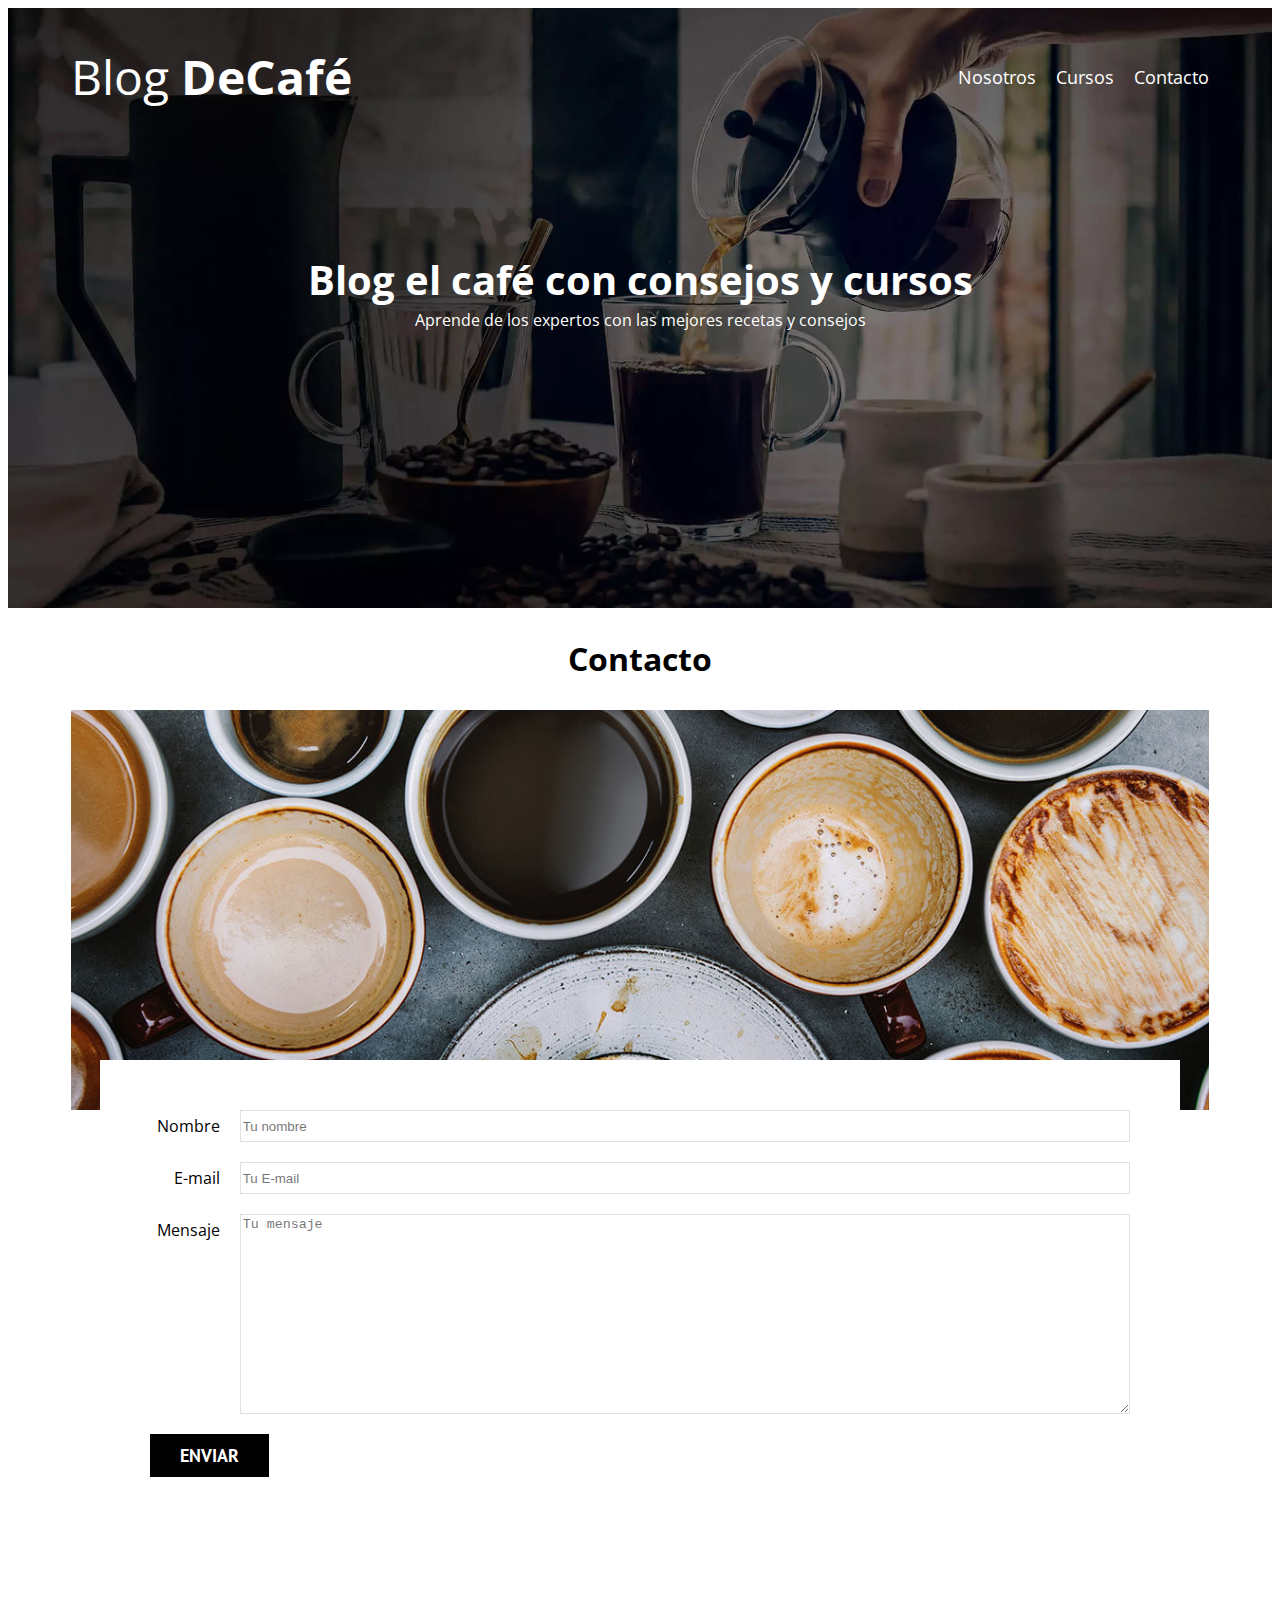
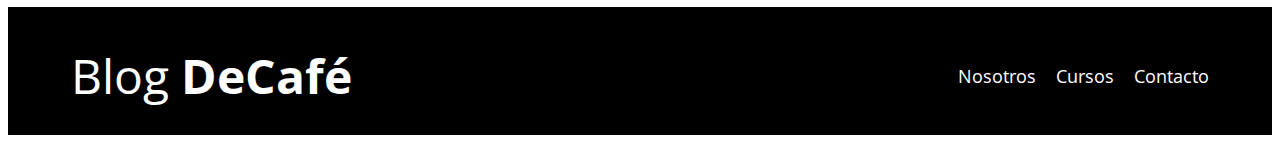
<file: contacto.html>
<!DOCTYPE html>
<html lang="en">

<head>
  <meta charset="UTF-8">
  <meta name="viewport" content="width=device-width, initial-scale=1.0">
  <link rel="stylesheet" href="./CSS/normalize.css">
  <link rel="preconnect" href="https://fonts.googleapis.com">
  <link rel="preconnect" href="https://fonts.gstatic.com" crossorigin>
  <link href="https://fonts.googleapis.com/css2?family=Open+Sans&family=PT+Sans:wght@400;700&display=swap"
    rel="stylesheet">
  <link rel="stylesheet" href="./CSS/styles.css">
  <title>Contacto</title>
</head>

<body>
  <header class="header">
    <div class="contenedor">
      <div class="barra">
        <a class="logo" href="index.html">
          <h1 class="logo__nombre no-margin centrar-texto">Blog <span class="logo__bold">DeCafé</span></h1>
        </a>
        <nav class="navegacion">
          <a href="nosotros.html" class="navegacion__enlace">Nosotros</a>
          <a href="cursos.html" class="navegacion__enlace">Cursos</a>
          <a href="contacto.html" class="navegacion__enlace">Contacto</a>
        </nav>
      </div>
    </div>
    <div class="header__texto">
      <h2 class="no-margin">Blog el café con consejos y cursos</h2>
      <p class="no-margin">Aprende de los expertos con las mejores recetas y consejos</p>
    </div>
  </header>

  <main class="contenedor">
    <h3 class="centrar-texto">Contacto</h3>

    <div class="contacto-bg"></div>
    <form class="formulario">
      <div class="campo">
        <label class="campo__label" for="nombre">Nombre</label>
        <input class="campo__field" type="text" placeholder="Tu nombre" id="nombre">
      </div>
      <div class="campo">
        <label class="campo__label" for="email">E-mail</label>
        <input class="campo__field" type="email" placeholder="Tu E-mail" id="email">
      </div>
      <div class="campo">
        <label class="campo__label" for="mensaje">Mensaje</label>
        <textarea class="campo__field campo__field--textarea" type="email" placeholder="Tu mensaje" id="mensaje"></textarea>
      </div>
      <div class="campo">
        <input type="submit" value="enviar" class="boton boton--primario">
      </div>
    </form>
  </main>

  <footer class="footer">
    <div class="contenedor">
      <div class="barra">
        <a class="logo" href="index.html">
          <h1 class="logo__nombre no-margin centrar-texto">Blog <span class="logo__bold">DeCafé</span></h1>
        </a>
        <nav class="navegacion">
          <a href="nosotros.html" class="navegacion__enlace">Nosotros</a>
          <a href="cursos.html" class="navegacion__enlace">Cursos</a>
          <a href="contacto.html" class="navegacion__enlace">Contacto</a>
        </nav>
      </div>
    </div>
  </footer>
  <script src="./JS/modernizr.js"></script>
</body>
</html>
</file>
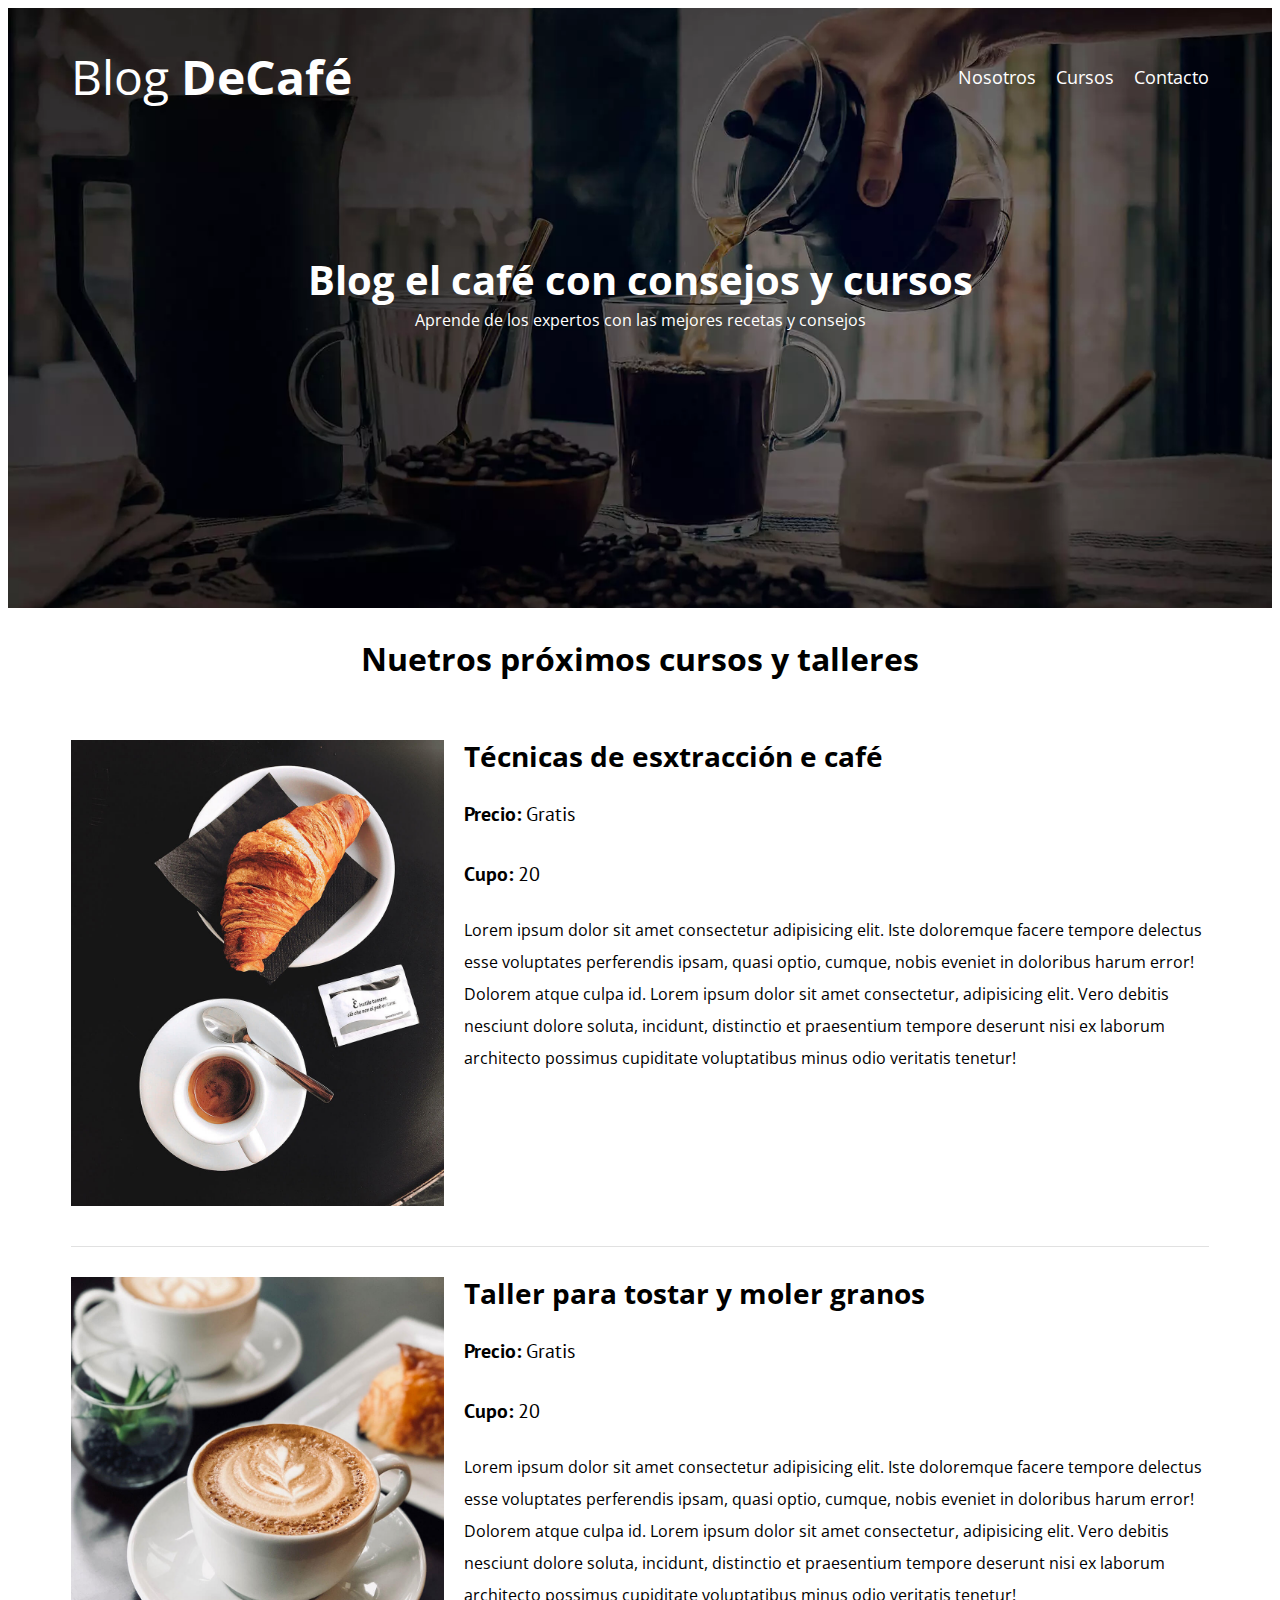
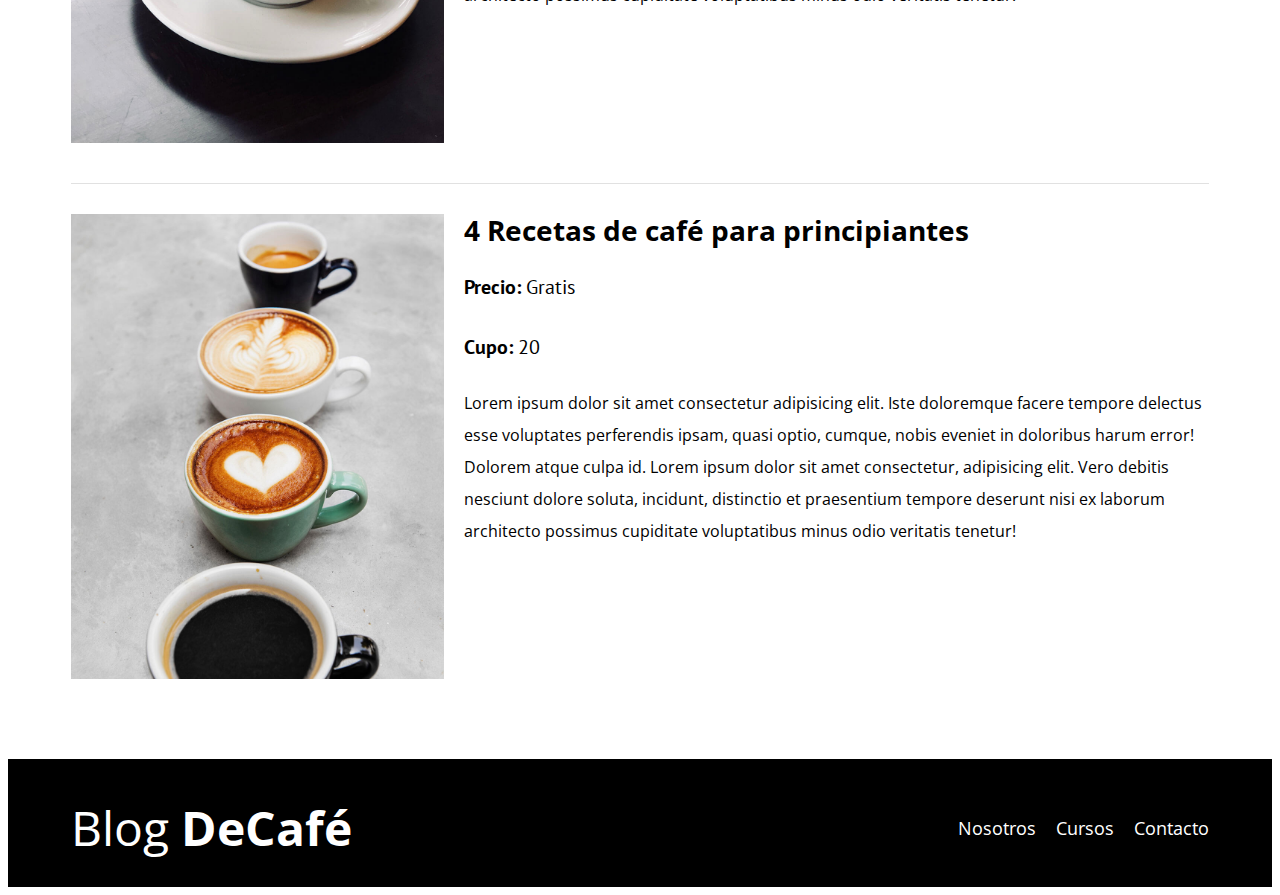
<file: cursos.html>
<!DOCTYPE html>
<html lang="en">

<head>
  <meta charset="UTF-8">
  <meta name="viewport" content="width=device-width, initial-scale=1.0">
  <link rel="stylesheet" href="./CSS/normalize.css">
  <link rel="preconnect" href="https://fonts.googleapis.com">
  <link rel="preconnect" href="https://fonts.gstatic.com" crossorigin>
  <link href="https://fonts.googleapis.com/css2?family=Open+Sans&family=PT+Sans:wght@400;700&display=swap"
    rel="stylesheet">
  <link rel="stylesheet" href="./CSS/styles.css">
  <title>Cursos</title>
</head>

<body>
  <header class="header">
    <div class="contenedor">
      <div class="barra">
        <a class="logo" href="index.html">
          <h1 class="logo__nombre no-margin centrar-texto">Blog <span class="logo__bold">DeCafé</span></h1>
        </a>
        <nav class="navegacion">
          <a href="nosotros.html" class="navegacion__enlace">Nosotros</a>
          <a href="cursos.html" class="navegacion__enlace">Cursos</a>
          <a href="contacto.html" class="navegacion__enlace">Contacto</a>
        </nav>
      </div>
    </div>
    <div class="header__texto">
      <h2 class="no-margin">Blog el café con consejos y cursos</h2>
      <p class="no-margin">Aprende de los expertos con las mejores recetas y consejos</p>
    </div>
  </header>

  <main class="contenedor">
    <h3 class="centrar-texto">Nuetros próximos cursos y talleres</h3>

    <div class="curso">
      <div class="curso__imagen">
        <img src="img/curso1.jpg" alt="imagen del curso">
      </div>
      <div class="curso__informacion">
        <h4 class="no-margin">Técnicas de esxtracción e café</h4>
        <p class="widget-curso__label">Precio:
          <span class="widget-curso__info">Gratis</span>
        </p>
        <p class="widget-curso__label">Cupo:
          <span class="widget-curso__info">20</span>
        </p>
        <p class="curso__descripcion">
          Lorem ipsum dolor sit amet consectetur adipisicing elit. Iste doloremque facere tempore delectus esse voluptates perferendis ipsam, quasi optio, cumque, nobis eveniet in doloribus harum error! Dolorem atque culpa id. Lorem ipsum dolor sit amet consectetur, adipisicing elit. Vero debitis nesciunt dolore soluta, incidunt, distinctio et praesentium tempore deserunt nisi ex laborum architecto possimus cupiditate voluptatibus minus odio veritatis tenetur!
        </p>
      </div> <!--curso informacion -->
    </div> <!--curso-->

    <div class="curso">
      <div class="curso__imagen">
        <img src="img/curso2.jpg" alt="imagen del curso">
      </div>
      <div class="curso__informacion">
        <h4 class="no-margin">Taller para tostar y moler granos</h4>
        <p class="widget-curso__label">Precio:
          <span class="widget-curso__info">Gratis</span>
        </p>
        <p class="widget-curso__label">Cupo:
          <span class="widget-curso__info">20</span>
        </p>
        <p class="curso__descripcion">
          Lorem ipsum dolor sit amet consectetur adipisicing elit. Iste doloremque facere tempore delectus esse voluptates perferendis ipsam, quasi optio, cumque, nobis eveniet in doloribus harum error! Dolorem atque culpa id. Lorem ipsum dolor sit amet consectetur, adipisicing elit. Vero debitis nesciunt dolore soluta, incidunt, distinctio et praesentium tempore deserunt nisi ex laborum architecto possimus cupiditate voluptatibus minus odio veritatis tenetur!
        </p>
      </div> <!--curso informacion -->
    </div> <!--curso-->

    <div class="curso">
      <div class="curso__imagen">
        <img src="img/curso3.jpg" alt="imagen del curso">
      </div>
      <div class="curso__informacion">
        <h4 class="no-margin">4 Recetas de café para principiantes</h4>
        <p class="widget-curso__label">Precio:
          <span class="widget-curso__info">Gratis</span>
        </p>
        <p class="widget-curso__label">Cupo:
          <span class="widget-curso__info">20</span>
        </p>
        <p class="curso__descripcion">
          Lorem ipsum dolor sit amet consectetur adipisicing elit. Iste doloremque facere tempore delectus esse voluptates perferendis ipsam, quasi optio, cumque, nobis eveniet in doloribus harum error! Dolorem atque culpa id. Lorem ipsum dolor sit amet consectetur, adipisicing elit. Vero debitis nesciunt dolore soluta, incidunt, distinctio et praesentium tempore deserunt nisi ex laborum architecto possimus cupiditate voluptatibus minus odio veritatis tenetur!
        </p>
      </div> <!--curso informacion -->
    </div> <!--curso-->
  </main>

  <footer class="footer">
    <div class="contenedor">
      <div class="barra">
        <a class="logo" href="index.html">
          <h1 class="logo__nombre no-margin centrar-texto">Blog <span class="logo__bold">DeCafé</span></h1>
        </a>
        <nav class="navegacion">
          <a href="nosotros.html" class="navegacion__enlace">Nosotros</a>
          <a href="cursos.html" class="navegacion__enlace">Cursos</a>
          <a href="contacto.html" class="navegacion__enlace">Contacto</a>
        </nav>
      </div>
    </div>
  </footer>
  <script src="./JS/modernizr.js"></script>
</body>
</html>
</file>
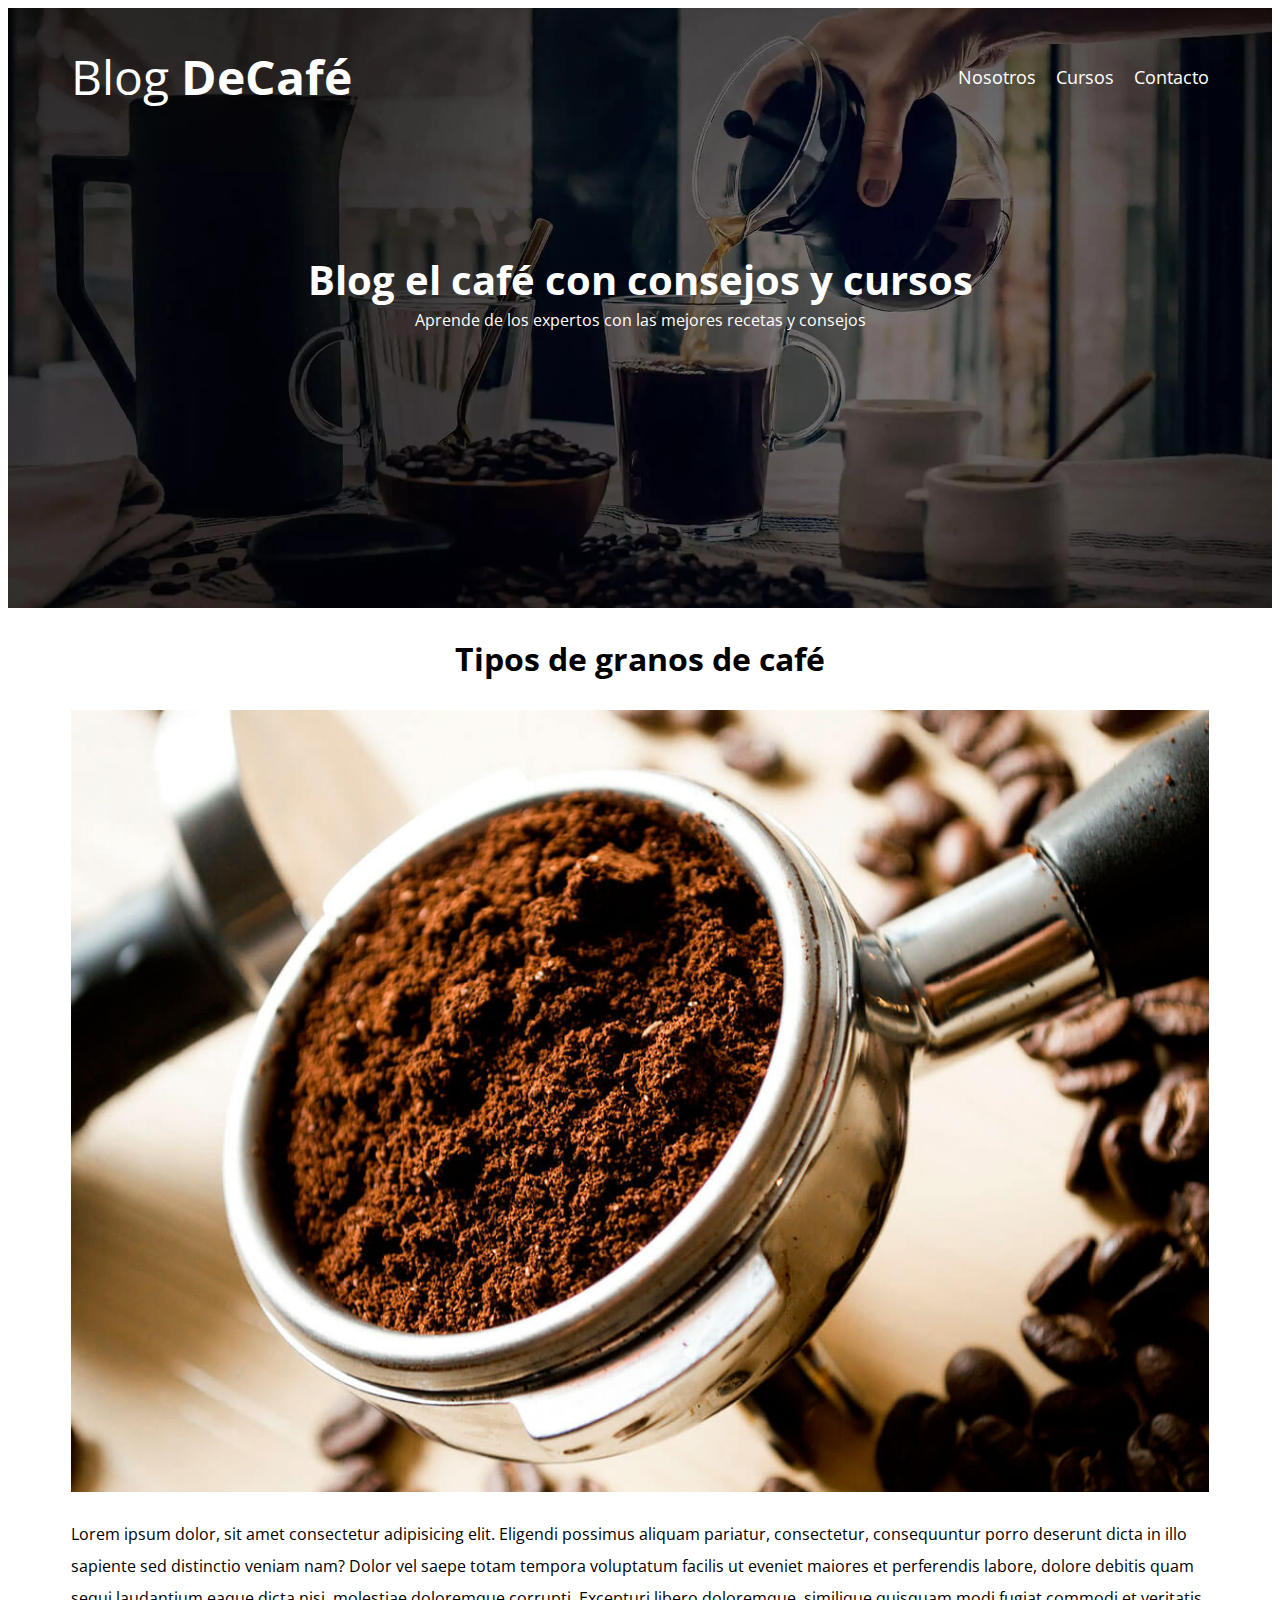
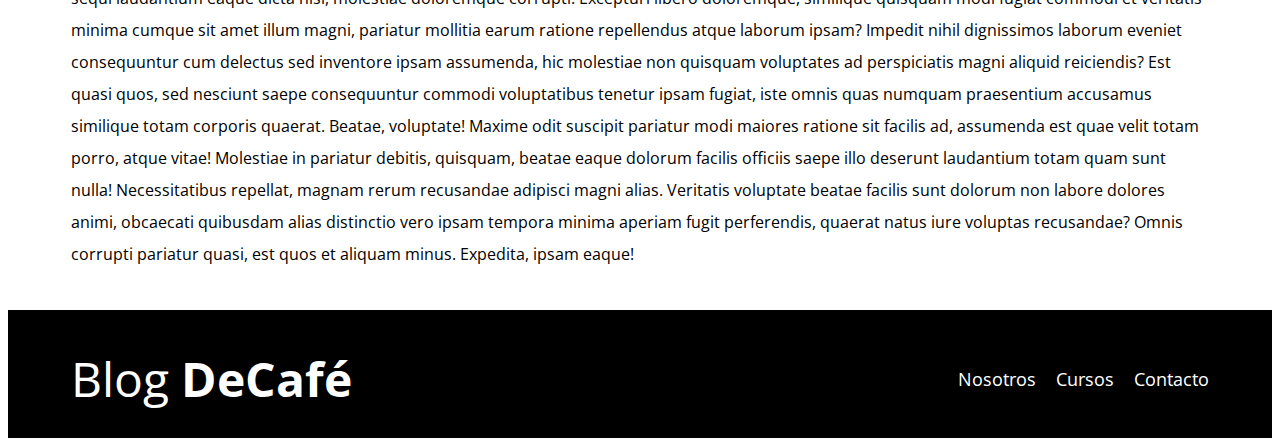
<file: entrada.html>
<!DOCTYPE html>
<html lang="en">

<head>
  <meta charset="UTF-8">
  <meta name="viewport" content="width=device-width, initial-scale=1.0">
  <link rel="stylesheet" href="./CSS/normalize.css">
  <link rel="preconnect" href="https://fonts.googleapis.com">
  <link rel="preconnect" href="https://fonts.gstatic.com" crossorigin>
  <link href="https://fonts.googleapis.com/css2?family=Open+Sans&family=PT+Sans:wght@400;700&display=swap"
    rel="stylesheet">
  <link rel="stylesheet" href="./CSS/styles.css">
  <title>Entrada Blog</title>
</head>

<body>
  <header class="header">
    <div class="contenedor">
      <div class="barra">
        <a class="logo" href="index.html">
          <h1 class="logo__nombre no-margin centrar-texto">Blog <span class="logo__bold">DeCafé</span></h1>
        </a>
        <nav class="navegacion">
          <a href="nosotros.html" class="navegacion__enlace">Nosotros</a>
          <a href="cursos.html" class="navegacion__enlace">Cursos</a>
          <a href="contacto.html" class="navegacion__enlace">Contacto</a>
        </nav>
      </div>
    </div>
    <div class="header__texto">
      <h2 class="no-margin">Blog el café con consejos y cursos</h2>
      <p class="no-margin">Aprende de los expertos con las mejores recetas y consejos</p>
    </div>
  </header>

  <main class="contenedor">
    <h3 class="centrar-texto">Tipos de granos de café</h3>
    <img src="img/blog1.jpg" alt="imagen del blog">
    <p>Lorem ipsum dolor, sit amet consectetur adipisicing elit. Eligendi possimus aliquam pariatur, consectetur, consequuntur porro deserunt dicta in illo sapiente sed distinctio veniam nam? Dolor vel saepe totam tempora voluptatum facilis ut eveniet maiores et perferendis labore, dolore debitis quam sequi laudantium eaque dicta nisi, molestiae doloremque corrupti. Excepturi libero doloremque, similique quisquam modi fugiat commodi et veritatis minima cumque sit amet illum magni, pariatur mollitia earum ratione repellendus atque laborum ipsam? Impedit nihil dignissimos laborum eveniet consequuntur cum delectus sed inventore ipsam assumenda, hic molestiae non quisquam voluptates ad perspiciatis magni aliquid reiciendis? Est quasi quos, sed nesciunt saepe consequuntur commodi voluptatibus tenetur ipsam fugiat, iste omnis quas numquam praesentium accusamus similique totam corporis quaerat. Beatae, voluptate! Maxime odit suscipit pariatur modi maiores ratione sit facilis ad, assumenda est quae velit totam porro, atque vitae! Molestiae in pariatur debitis, quisquam, beatae eaque dolorum facilis officiis saepe illo deserunt laudantium totam quam sunt nulla! Necessitatibus repellat, magnam rerum recusandae adipisci magni alias. Veritatis voluptate beatae facilis sunt dolorum non labore dolores animi, obcaecati quibusdam alias distinctio vero ipsam tempora minima aperiam fugit perferendis, quaerat natus iure voluptas recusandae? Omnis corrupti pariatur quasi, est quos et aliquam minus. Expedita, ipsam eaque!</p>
  </main>

  <footer class="footer">
    <div class="contenedor">
      <div class="barra">
        <a class="logo" href="index.html">
          <h1 class="logo__nombre no-margin centrar-texto">Blog <span class="logo__bold">DeCafé</span></h1>
        </a>
        <nav class="navegacion">
          <a href="nosotros.html" class="navegacion__enlace">Nosotros</a>
          <a href="cursos.html" class="navegacion__enlace">Cursos</a>
          <a href="contacto.html" class="navegacion__enlace">Contacto</a>
        </nav>
      </div>
    </div>
  </footer>
  <script src="./JS/modernizr.js"></script>
</body>
</html>
</file>
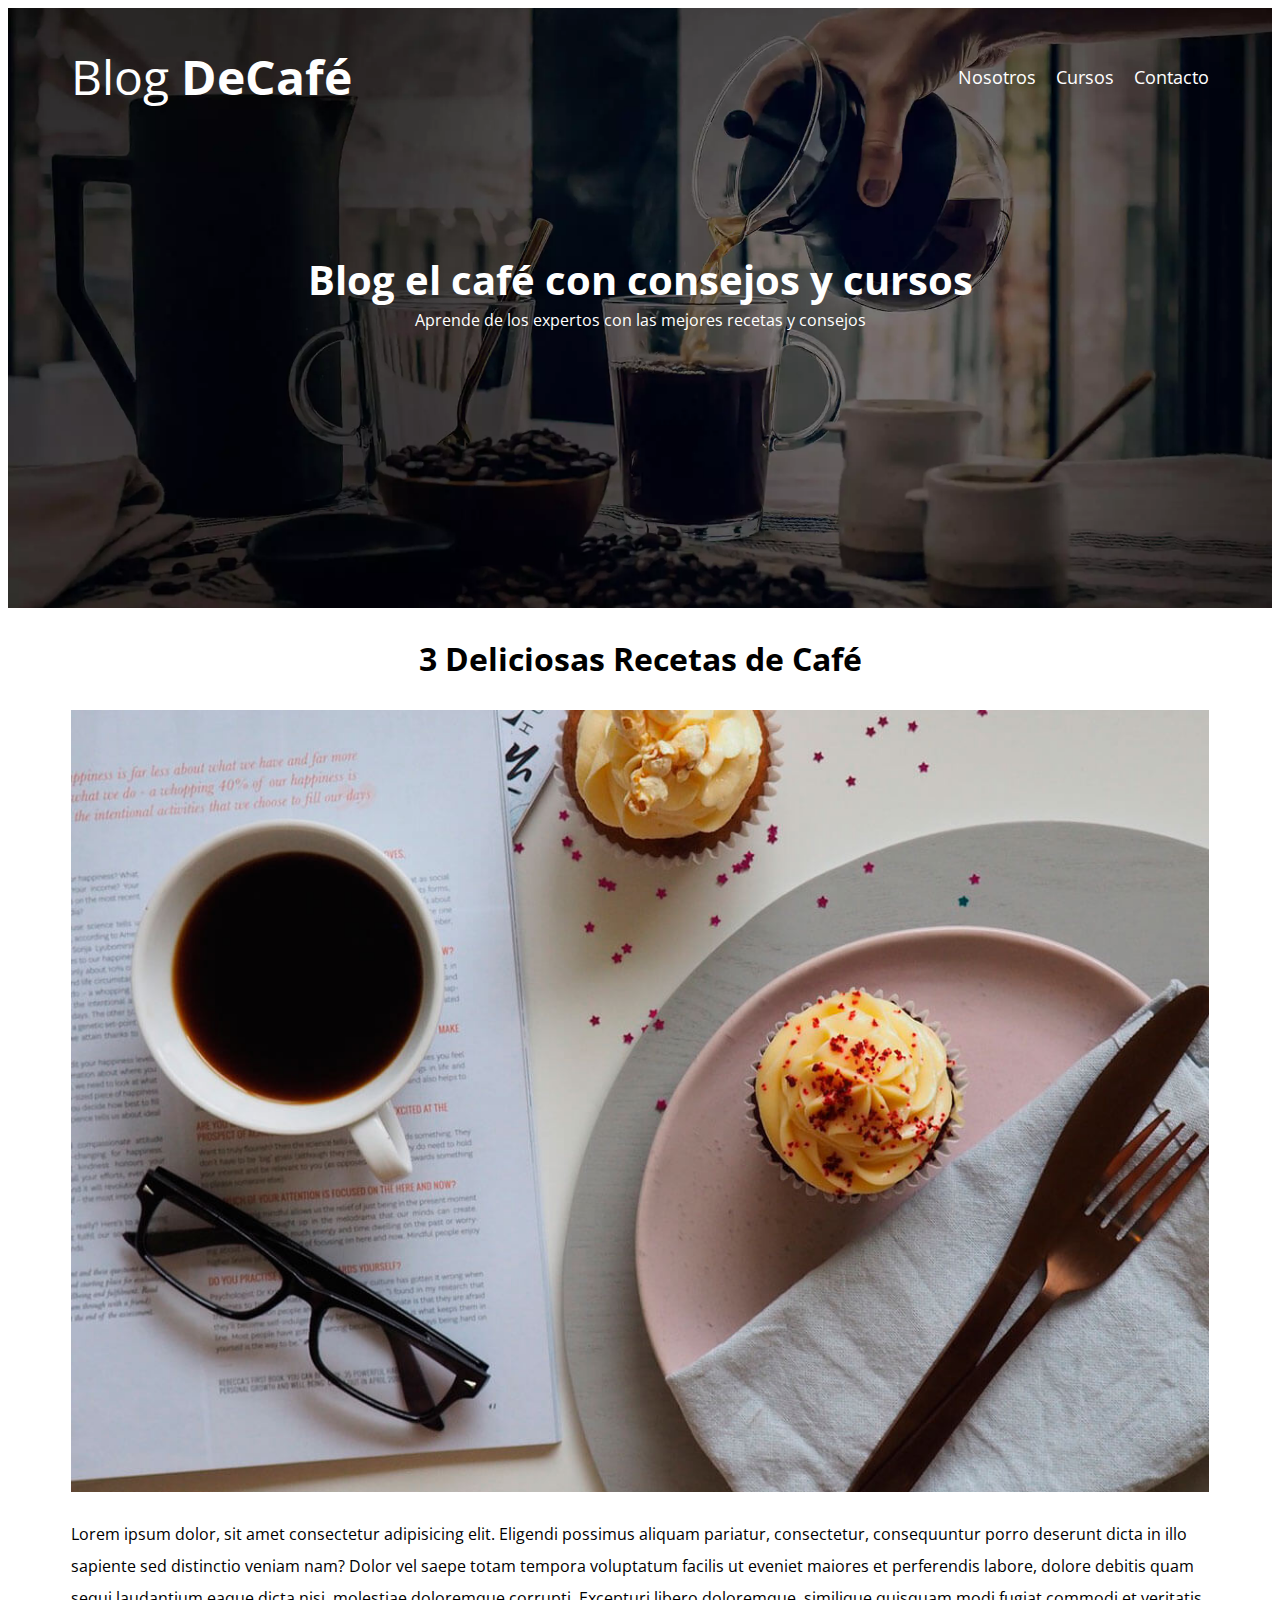
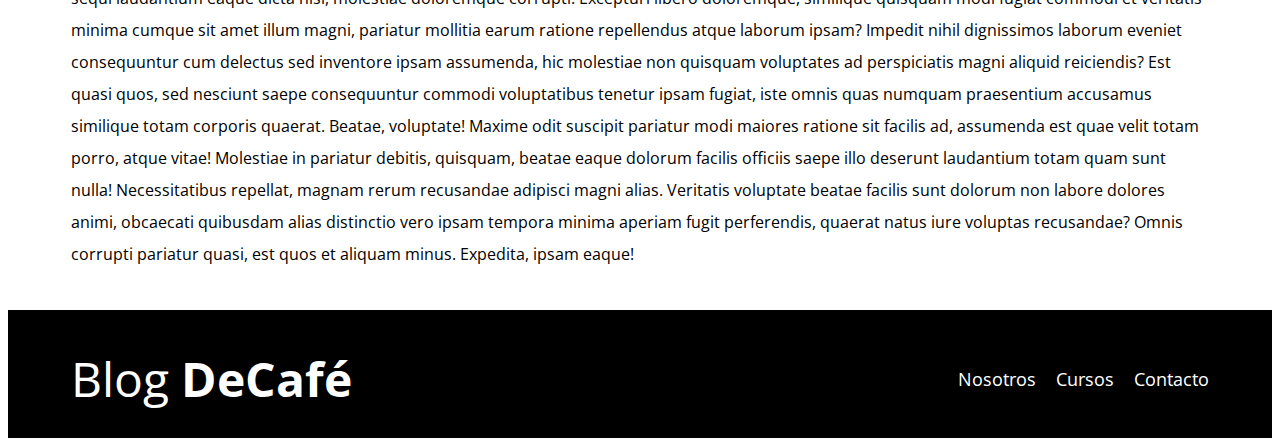
<file: entrada2.html>
<!DOCTYPE html>
<html lang="en">

<head>
  <meta charset="UTF-8">
  <meta name="viewport" content="width=device-width, initial-scale=1.0">
  <link rel="stylesheet" href="./CSS/normalize.css">
  <link rel="preconnect" href="https://fonts.googleapis.com">
  <link rel="preconnect" href="https://fonts.gstatic.com" crossorigin>
  <link href="https://fonts.googleapis.com/css2?family=Open+Sans&family=PT+Sans:wght@400;700&display=swap"
    rel="stylesheet">
  <link rel="stylesheet" href="./CSS/styles.css">
  <title>Entrada Blog</title>
</head>

<body>
  <header class="header">
    <div class="contenedor">
      <div class="barra">
        <a class="logo" href="index.html">
          <h1 class="logo__nombre no-margin centrar-texto">Blog <span class="logo__bold">DeCafé</span></h1>
        </a>
        <nav class="navegacion">
          <a href="nosotros.html" class="navegacion__enlace">Nosotros</a>
          <a href="cursos.html" class="navegacion__enlace">Cursos</a>
          <a href="contacto.html" class="navegacion__enlace">Contacto</a>
        </nav>
      </div>
    </div>
    <div class="header__texto">
      <h2 class="no-margin">Blog el café con consejos y cursos</h2>
      <p class="no-margin">Aprende de los expertos con las mejores recetas y consejos</p>
    </div>
  </header>

  <main class="contenedor">
    <h3 class="centrar-texto">3 Deliciosas Recetas de Café</h3>
    <img src="img/blog2.jpg" alt="imagen del blog">
    <p>Lorem ipsum dolor, sit amet consectetur adipisicing elit. Eligendi possimus aliquam pariatur, consectetur, consequuntur porro deserunt dicta in illo sapiente sed distinctio veniam nam? Dolor vel saepe totam tempora voluptatum facilis ut eveniet maiores et perferendis labore, dolore debitis quam sequi laudantium eaque dicta nisi, molestiae doloremque corrupti. Excepturi libero doloremque, similique quisquam modi fugiat commodi et veritatis minima cumque sit amet illum magni, pariatur mollitia earum ratione repellendus atque laborum ipsam? Impedit nihil dignissimos laborum eveniet consequuntur cum delectus sed inventore ipsam assumenda, hic molestiae non quisquam voluptates ad perspiciatis magni aliquid reiciendis? Est quasi quos, sed nesciunt saepe consequuntur commodi voluptatibus tenetur ipsam fugiat, iste omnis quas numquam praesentium accusamus similique totam corporis quaerat. Beatae, voluptate! Maxime odit suscipit pariatur modi maiores ratione sit facilis ad, assumenda est quae velit totam porro, atque vitae! Molestiae in pariatur debitis, quisquam, beatae eaque dolorum facilis officiis saepe illo deserunt laudantium totam quam sunt nulla! Necessitatibus repellat, magnam rerum recusandae adipisci magni alias. Veritatis voluptate beatae facilis sunt dolorum non labore dolores animi, obcaecati quibusdam alias distinctio vero ipsam tempora minima aperiam fugit perferendis, quaerat natus iure voluptas recusandae? Omnis corrupti pariatur quasi, est quos et aliquam minus. Expedita, ipsam eaque!</p>
  </main>

  <footer class="footer">
    <div class="contenedor">
      <div class="barra">
        <a class="logo" href="index.html">
          <h1 class="logo__nombre no-margin centrar-texto">Blog <span class="logo__bold">DeCafé</span></h1>
        </a>
        <nav class="navegacion">
          <a href="nosotros.html" class="navegacion__enlace">Nosotros</a>
          <a href="cursos.html" class="navegacion__enlace">Cursos</a>
          <a href="contacto.html" class="navegacion__enlace">Contacto</a>
        </nav>
      </div>
    </div>
  </footer>
  <script src="./JS/modernizr.js"></script>
</body>
</html>
</file>
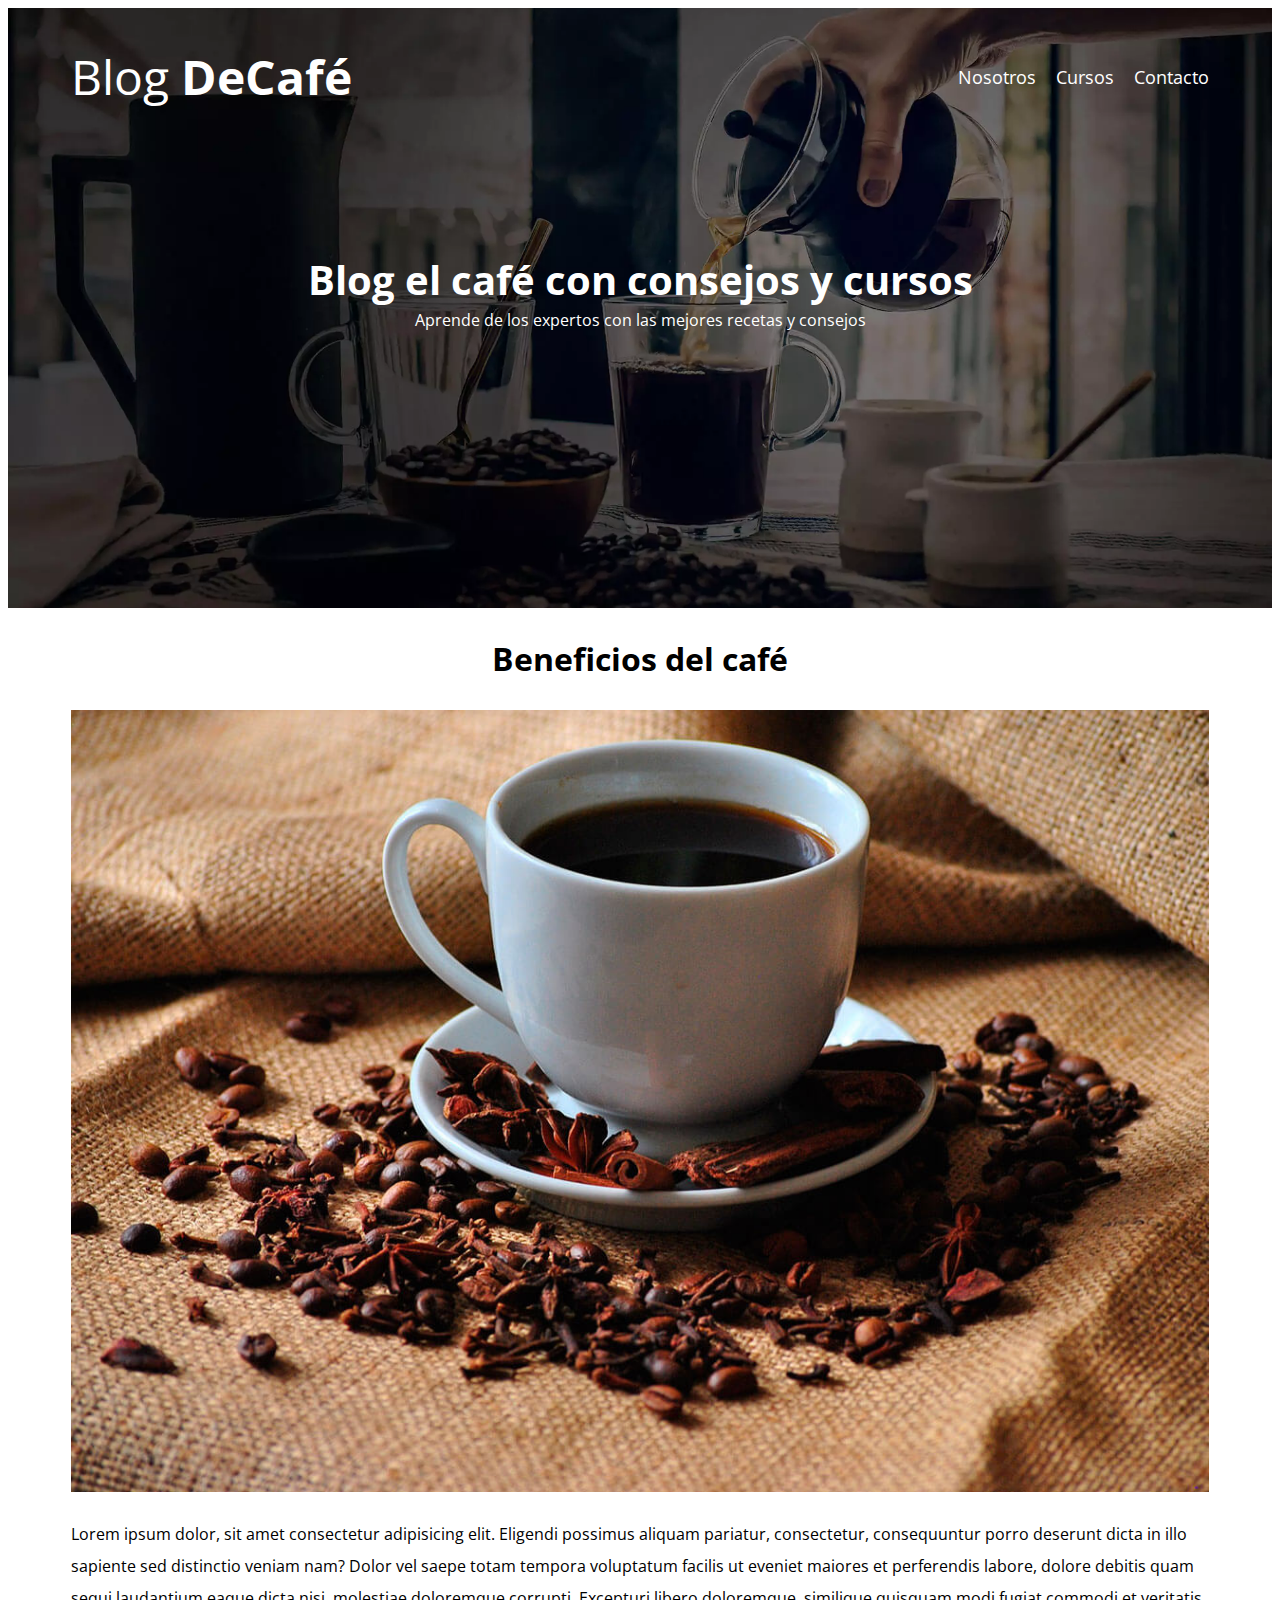
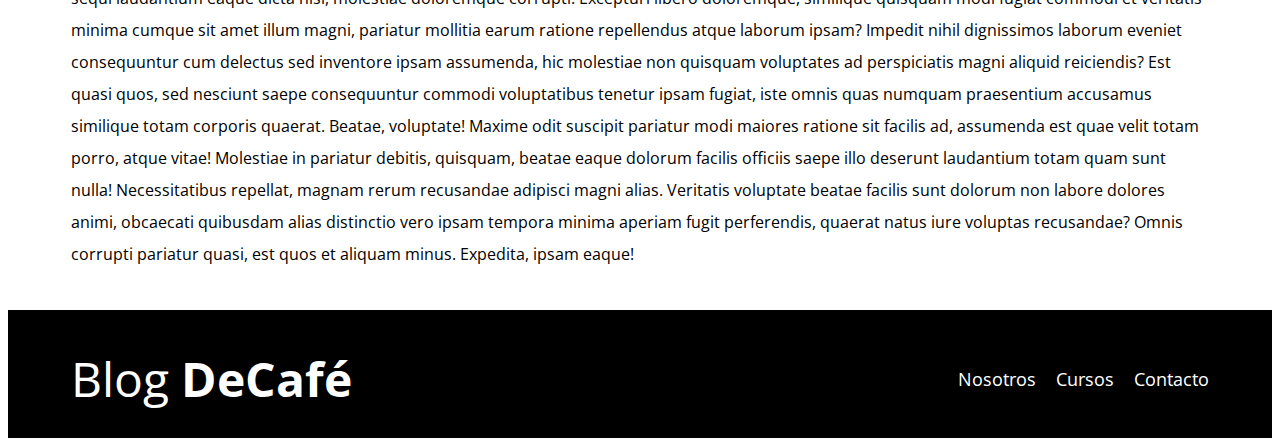
<file: entrada3.html>
<!DOCTYPE html>
<html lang="en">

<head>
  <meta charset="UTF-8">
  <meta name="viewport" content="width=device-width, initial-scale=1.0">
  <link rel="stylesheet" href="./CSS/normalize.css">
  <link rel="preconnect" href="https://fonts.googleapis.com">
  <link rel="preconnect" href="https://fonts.gstatic.com" crossorigin>
  <link href="https://fonts.googleapis.com/css2?family=Open+Sans&family=PT+Sans:wght@400;700&display=swap"
    rel="stylesheet">
  <link rel="stylesheet" href="./CSS/styles.css">
  <title>Entrada Blog</title>
</head>

<body>
  <header class="header">
    <div class="contenedor">
      <div class="barra">
        <a class="logo" href="index.html">
          <h1 class="logo__nombre no-margin centrar-texto">Blog <span class="logo__bold">DeCafé</span></h1>
        </a>
        <nav class="navegacion">
          <a href="nosotros.html" class="navegacion__enlace">Nosotros</a>
          <a href="cursos.html" class="navegacion__enlace">Cursos</a>
          <a href="contacto.html" class="navegacion__enlace">Contacto</a>
        </nav>
      </div>
    </div>
    <div class="header__texto">
      <h2 class="no-margin">Blog el café con consejos y cursos</h2>
      <p class="no-margin">Aprende de los expertos con las mejores recetas y consejos</p>
    </div>
  </header>

  <main class="contenedor">
    <h3 class="centrar-texto">Beneficios del café</h3>
    <img src="img/blog3.jpg" alt="imagen del blog">
    <p>Lorem ipsum dolor, sit amet consectetur adipisicing elit. Eligendi possimus aliquam pariatur, consectetur, consequuntur porro deserunt dicta in illo sapiente sed distinctio veniam nam? Dolor vel saepe totam tempora voluptatum facilis ut eveniet maiores et perferendis labore, dolore debitis quam sequi laudantium eaque dicta nisi, molestiae doloremque corrupti. Excepturi libero doloremque, similique quisquam modi fugiat commodi et veritatis minima cumque sit amet illum magni, pariatur mollitia earum ratione repellendus atque laborum ipsam? Impedit nihil dignissimos laborum eveniet consequuntur cum delectus sed inventore ipsam assumenda, hic molestiae non quisquam voluptates ad perspiciatis magni aliquid reiciendis? Est quasi quos, sed nesciunt saepe consequuntur commodi voluptatibus tenetur ipsam fugiat, iste omnis quas numquam praesentium accusamus similique totam corporis quaerat. Beatae, voluptate! Maxime odit suscipit pariatur modi maiores ratione sit facilis ad, assumenda est quae velit totam porro, atque vitae! Molestiae in pariatur debitis, quisquam, beatae eaque dolorum facilis officiis saepe illo deserunt laudantium totam quam sunt nulla! Necessitatibus repellat, magnam rerum recusandae adipisci magni alias. Veritatis voluptate beatae facilis sunt dolorum non labore dolores animi, obcaecati quibusdam alias distinctio vero ipsam tempora minima aperiam fugit perferendis, quaerat natus iure voluptas recusandae? Omnis corrupti pariatur quasi, est quos et aliquam minus. Expedita, ipsam eaque!</p>
  </main>

  <footer class="footer">
    <div class="contenedor">
      <div class="barra">
        <a class="logo" href="index.html">
          <h1 class="logo__nombre no-margin centrar-texto">Blog <span class="logo__bold">DeCafé</span></h1>
        </a>
        <nav class="navegacion">
          <a href="nosotros.html" class="navegacion__enlace">Nosotros</a>
          <a href="cursos.html" class="navegacion__enlace">Cursos</a>
          <a href="contacto.html" class="navegacion__enlace">Contacto</a>
        </nav>
      </div>
    </div>
  </footer>
  <script src="./JS/modernizr.js"></script>
</body>
</html>
</file>
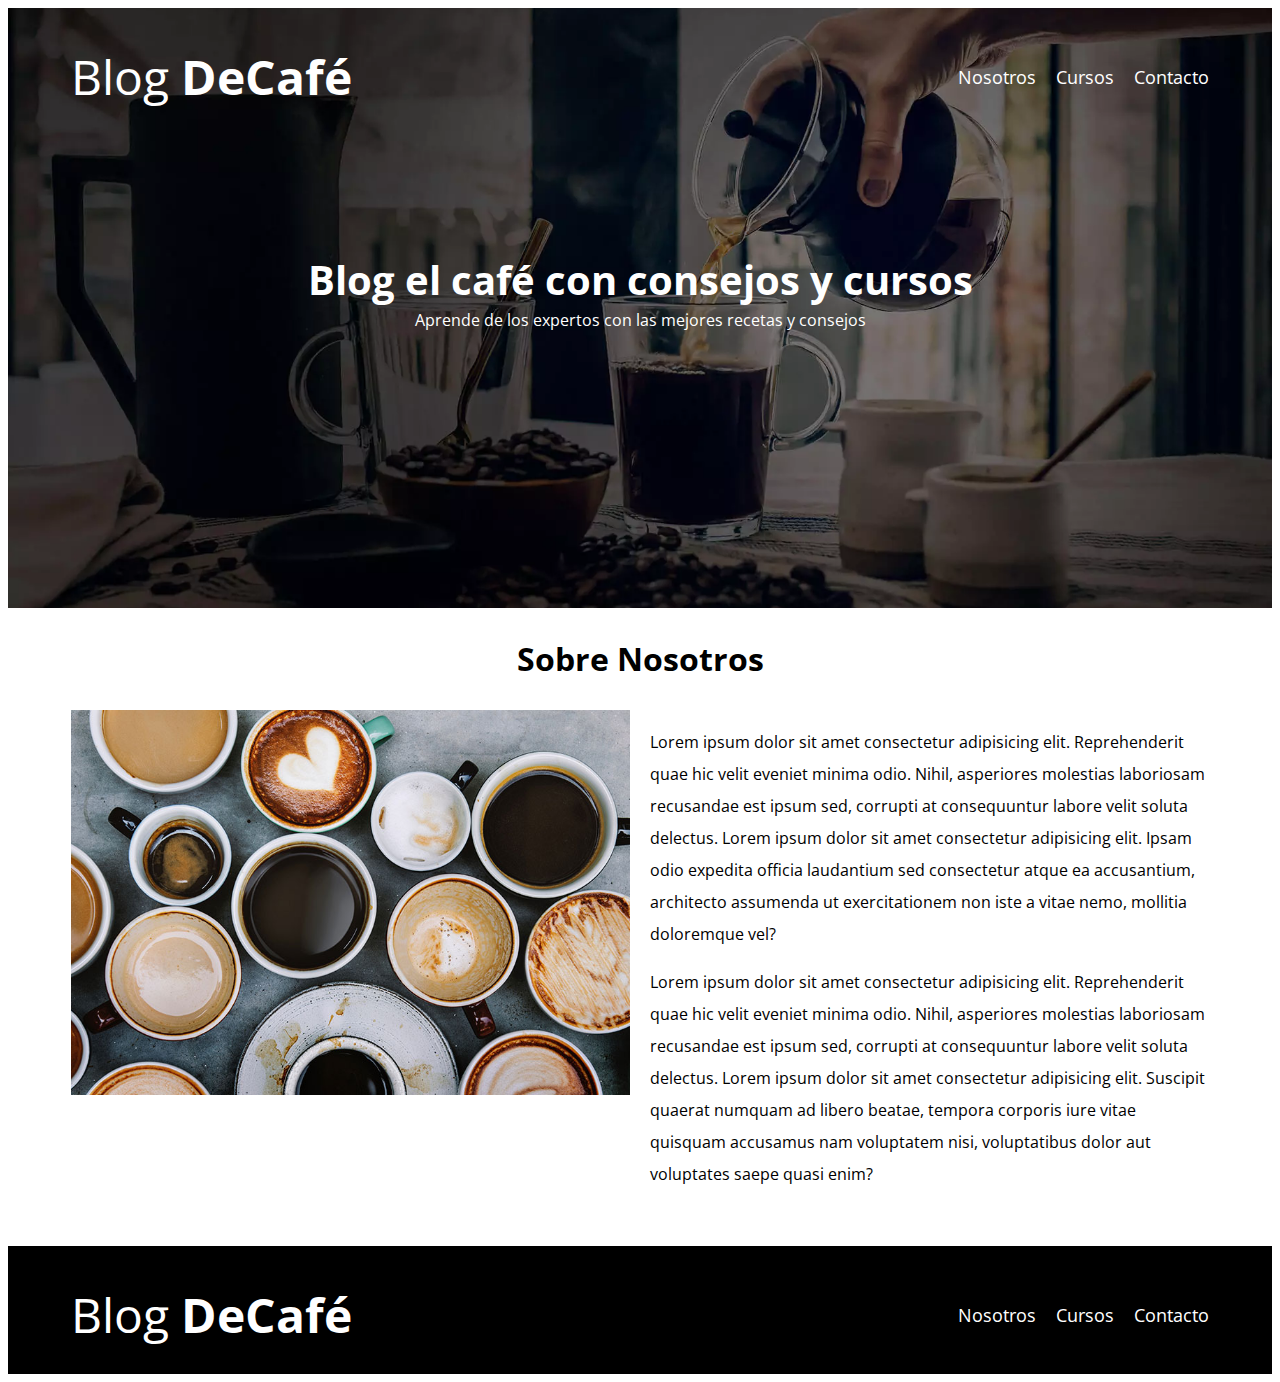
<file: nosotros.html>
<!DOCTYPE html>
<html lang="en">

<head>
  <meta charset="UTF-8">
  <meta name="viewport" content="width=device-width, initial-scale=1.0">
  <link rel="stylesheet" href="./CSS/normalize.css">
  <link rel="preconnect" href="https://fonts.googleapis.com">
  <link rel="preconnect" href="https://fonts.gstatic.com" crossorigin>
  <link href="https://fonts.googleapis.com/css2?family=Open+Sans&family=PT+Sans:wght@400;700&display=swap"
    rel="stylesheet">
  <link rel="stylesheet" href="./CSS/styles.css">
  <title>Nosotros</title>
</head>

<body>
  <header class="header">
    <div class="contenedor">
      <div class="barra">
        <a class="logo" href="index.html">
          <h1 class="logo__nombre no-margin centrar-texto">Blog <span class="logo__bold">DeCafé</span></h1>
        </a>
        <nav class="navegacion">
          <a href="nosotros.html" class="navegacion__enlace">Nosotros</a>
          <a href="cursos.html" class="navegacion__enlace">Cursos</a>
          <a href="contacto.html" class="navegacion__enlace">Contacto</a>
        </nav>
      </div>
    </div>
    <div class="header__texto">
      <h2 class="no-margin">Blog el café con consejos y cursos</h2>
      <p class="no-margin">Aprende de los expertos con las mejores recetas y consejos</p>
    </div>
  </header>

  <main class="contenedor">
    <h3 class="centrar-texto">Sobre Nosotros</h3>

    <div class="sobre-nosotros">
      <div class="sobre-nosotros__imagen">
        <img src="img/nosotros.jpg" alt="imagen nosotros">
      </div>
      <div class="sobre-nosotros__texto">
        <p> Lorem ipsum dolor sit amet consectetur adipisicing elit. Reprehenderit quae hic velit eveniet minima odio. Nihil, asperiores molestias laboriosam recusandae est ipsum sed, corrupti at consequuntur labore velit soluta delectus. Lorem ipsum dolor sit amet consectetur adipisicing elit. Ipsam odio expedita officia laudantium sed consectetur atque ea accusantium, architecto assumenda ut exercitationem non iste a vitae nemo, mollitia doloremque vel?</p>
        <p> Lorem ipsum dolor sit amet consectetur adipisicing elit. Reprehenderit quae hic velit eveniet minima odio. Nihil, asperiores molestias laboriosam recusandae est ipsum sed, corrupti at consequuntur labore velit soluta delectus. Lorem ipsum dolor sit amet consectetur adipisicing elit. Suscipit quaerat numquam ad libero beatae, tempora corporis iure vitae quisquam accusamus nam voluptatem nisi, voluptatibus dolor aut voluptates saepe quasi enim?</p>
      </div>
    </div>
  </main>

  <footer class="footer">
    <div class="contenedor">
      <div class="barra">
        <a class="logo" href="index.html">
          <h1 class="logo__nombre no-margin centrar-texto">Blog <span class="logo__bold">DeCafé</span></h1>
        </a>
        <nav class="navegacion">
          <a href="nosotros.html" class="navegacion__enlace">Nosotros</a>
          <a href="cursos.html" class="navegacion__enlace">Cursos</a>
          <a href="contacto.html" class="navegacion__enlace">Contacto</a>
        </nav>
      </div>
    </div>
  </footer>
  <script src="./JS/modernizr.js"></script>
</body>
</html>
</file>
<file: CSS/styles.css>
:root{
  --fuenteHeading: 'PT Sans', sans-serif;
  --fuenteParrafos: 'Open Sans', sans-serif;

  --primario: #784d3c;
  --blanco: #ffffff;
  --gris: #e1e1e1;
  --negro: #000000;
}

html{
  box-sizing: border-box;
  font-size: 62.5%;
}

*, *:before,*:after{
  box-sizing: inherit;
}

body{
  font-family: var(--fuenteParrafos);
  font-size: 1.6rem;
  line-height: 2;
}

/**GLOBALES**/
.contenedor{
  max-width: 120rem;
  width: 90%;
  width: min(90%, 120rem);
  margin: 0 auto;
}

*{
  text-decoration: none;
}

h1,h2,h3,h4{
  font-size: 4.8rem;
  line-height: 1.2;
}

h1{
  font-size: 4.8rem;
}

h2{
  font-size: 4rem;
}

h3{
  font-size: 3.2rem;
}

h4{
  font-size: 2.8rem;
}

img{
  max-width: 100%;
}

/**UTILIDADES**/

.no-margin{
  margin: 0;
}

.no-padding{
  padding: 0;
}

.centrar-texto{
  text-align: center;
}

/**HEADER**/
.webp .header{
  background-image: url(../img/banner.webp);
}

.no-webp .header{
  background-image: url(../img/banner.jpg);
}

.header {
  height: 60rem;
  background-size: cover;
  background-repeat: no-repeat;
  background-position: center center;
}

.header__texto{
  text-align: center;
  color: var(--blanco);
  margin-top: 5rem;
}

@media(min-width: 768px) {
    .header__texto{
      margin-top: 15rem;
    }
}

.barra{
  padding-top: 4rem;
}

@media(min-width: 768px) {
  .barra {
    display: flex;
    justify-content: space-between;
    align-items: center;
  }
}

.logo {
  color: var(--blanco);
}
.logo__nombre {
  font-weight: 400;
}
.logo__bold {
  font-weight: 700;
}
@media(min-width: 768px) {
  .navegacion {
    display: flex;
    gap: 2rem;
  }
}
.navegacion__enlace {
  display: block;
  text-align: center;
  font-size: 1.8rem;
  color: var(--blanco);
}

@media(min-width: 768px) {
  .contenido-principal{
    display: grid;
    grid-template-columns: 2fr 1fr;
    column-gap: 4rem;
  }
}

.entrada{
  border-bottom: 1px solid var(--gris);
  margin-bottom: 2rem;
}

.entrada:last-of-type{
  border: none;
  margin-bottom: 0;
}

@media(min-width: 768px) {
    .boton{
      display: inline-block;
    }
}

.boton{
  display: block;
  font-family: var(--fuenteHeading);
  color: var(--blanco);
  text-align: center;
  padding: 1rem 3rem;
  font-size: 1.8rem;
  text-transform: uppercase;
  font-weight: 700;
  margin-bottom: 2rem;
  border: none;
}

.boton:hover{
  cursor: pointer;
}

.boton--primario{
  background-color: var(--negro);
}

.boton--secundario{
  background-color: var(--primario);
}

.cursos{
  list-style: none;
}

.widget-curso{
  border-bottom: 1px solid var(--gris);
  margin-bottom: 2rem;
}

.widget-curso:last-of-type{
  border: none;
  margin-bottom: 0;
}

.widget-curso__label,
.curso__label{
  font-family: var(--fuenteHeading);
  font-weight: bold;
}

.widget-curso__info,
.curso__label{
  font-weight: normal;
}

.widget-curso__label,
.widget-curso__info,
.curso__label{
  font-size: 2rem;
}

.footer{
  background-color: var(--negro);
  padding-bottom: 3rem;
  margin-top: 4rem;
}


/**SOBRE NOSOTROS**/
@media(min-width: 768px) {
  .sobre-nosotros{
    display: grid;
    grid-template-columns: repeat(2, 1fr);
    column-gap: 2rem;
  }
}

/**CURSOS**/
.curso{
  padding: 3rem 0;
  border-bottom: 1px solid var(--gris);
}

@media(min-width: 768px) {
    .curso{
      display: grid;
      grid-template-columns: 1fr 2fr;
      column-gap: 2rem;
    }
}

.curso:last-of-type{
  border: none;
}

/**CONTACTO**/
.contacto-bg{
  background-image: url(../img/contacto.jpg);
  height: 40rem;
  background-size: cover;
}

.formulario {
  background-color: var(--blanco);
  margin: -5rem auto 0 auto;
  width: 95%;
  padding: 5rem;
}

.campo {
  display: flex;
  margin-bottom: 2rem;
}

.campo__label {
  flex: 0 0 9rem;
  text-align: right;
  padding-right: 2rem;
}

.campo__field {
  flex: 1;
  border: 1px solid var(--gris);
}

.campo__field--textarea{
  height: 20rem;
}
</file>
